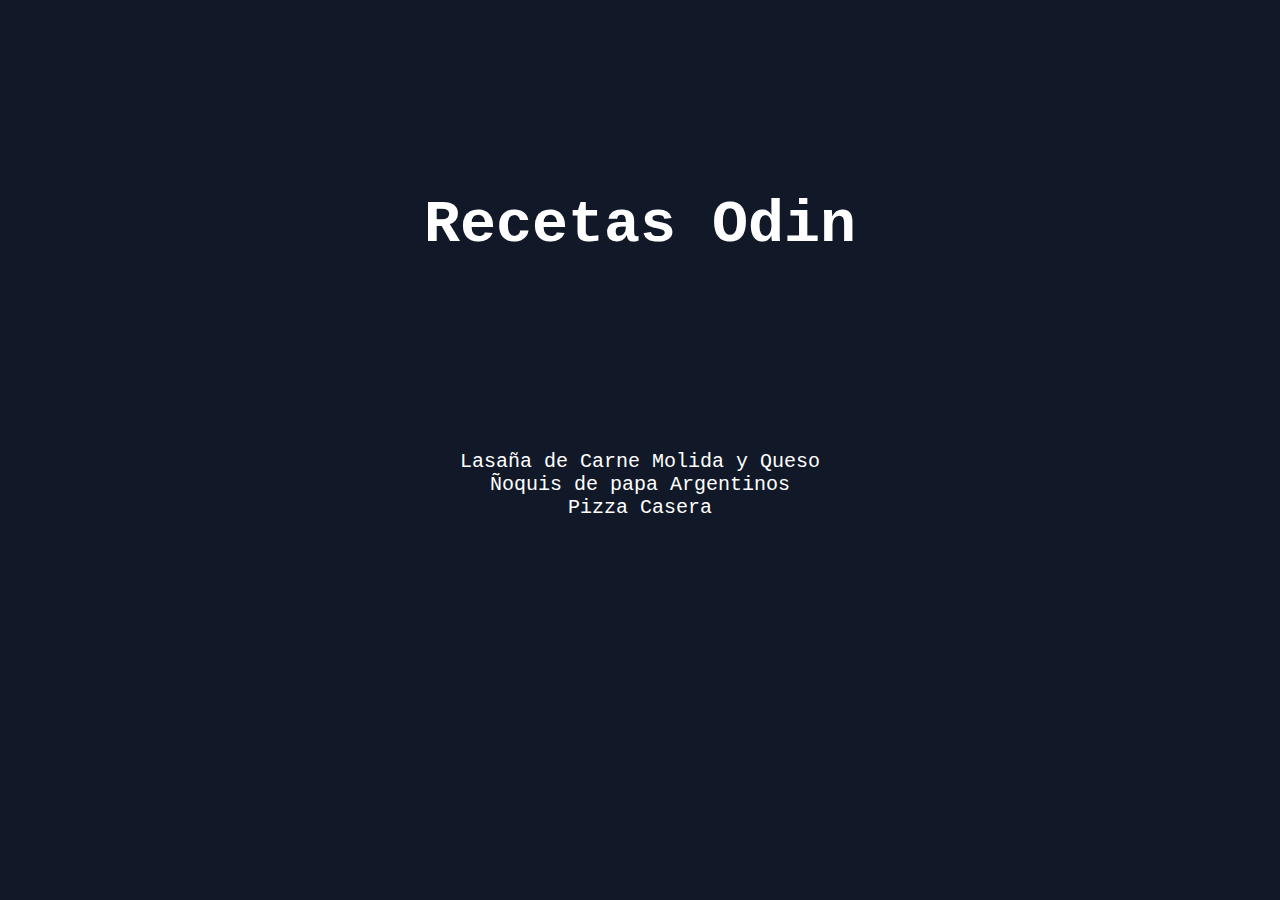
<file: odin-recipes/index.html>
<!DOCTYPE html>
<html lang="en">
<head>
    <meta charset="UTF-8">
    <meta name="viewport" content="width=device-width, initial-scale=1.0">
    <link rel="stylesheet" href="styles.css">
    <title>Recetas Odin</title>
</head>
<body>
    <h1 class="title">Recetas Odin</h1>
    <ul>
        <li><a class="text"  href="recipes/lasagna.html">Lasaña de Carne Molida y Queso</a></li>
        <li><a class="text"  href="recipes/ñoquis.html">Ñoquis de papa Argentinos</a></li>
        <li><a class="text"  href="recipes/pizza.html">Pizza Casera</a></li>
    </ul>
    
</body>
</html>
</file>
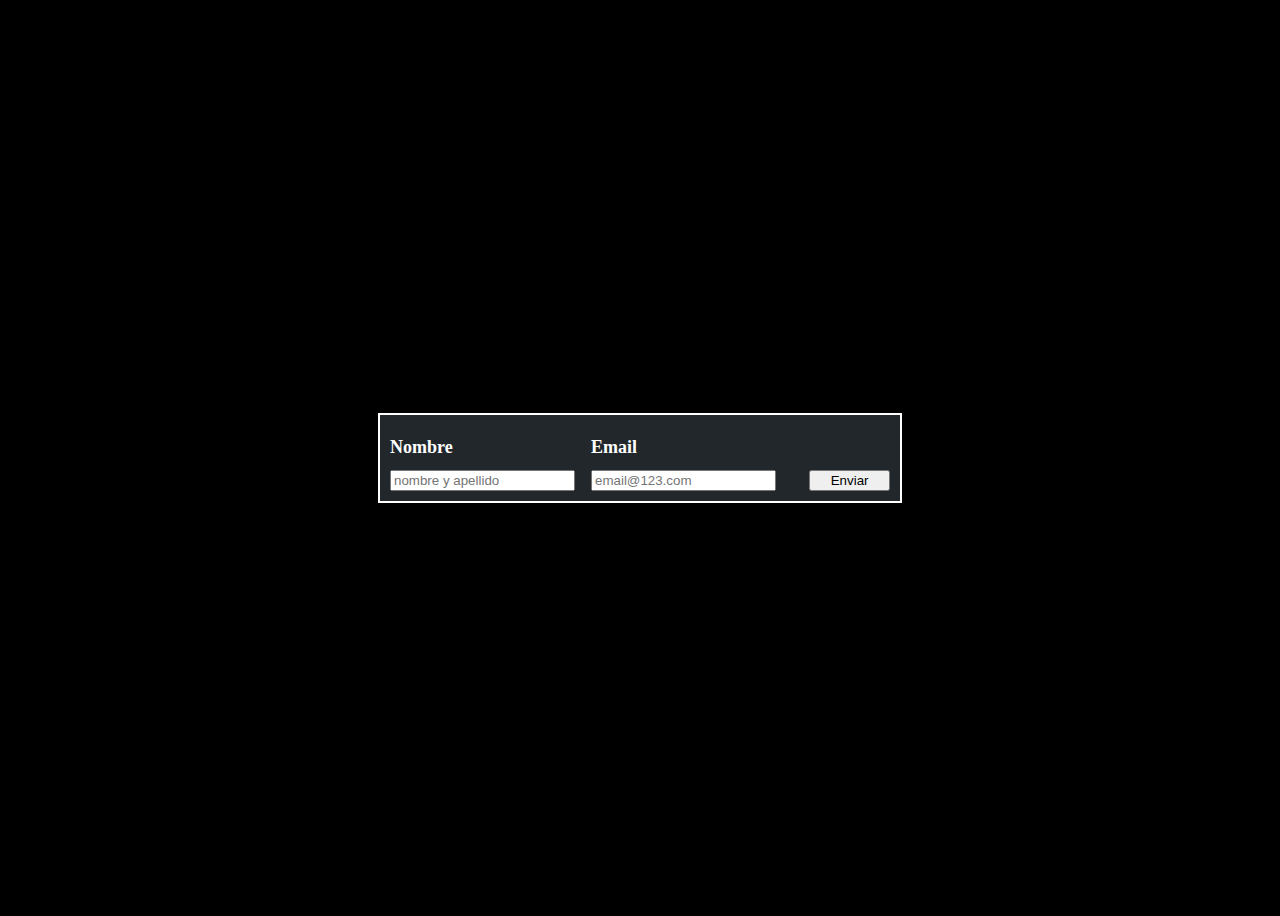
<file: probando/index.html>
<!DOCTYPE html>
<html lang="en">
<head>
    <meta charset="UTF-8">
    <meta name="viewport" content="width=device-width, initial-scale=1.0">
    <title>Document</title>
    <link rel="stylesheet" href="styles.css">
</head>
<body>
    <form action="">
        <label class="name">
            <span><h1>Nombre</h1></span>
            <input type="text" placeholder="nombre y apellido">
        </label>
        <label class="email">
            <span><h1>Email</h1></span>
            <input  type="email" placeholder="email@123.com">
        </label>
        <button>Enviar</button>
        
    </form>
</body>
</html>
</file>
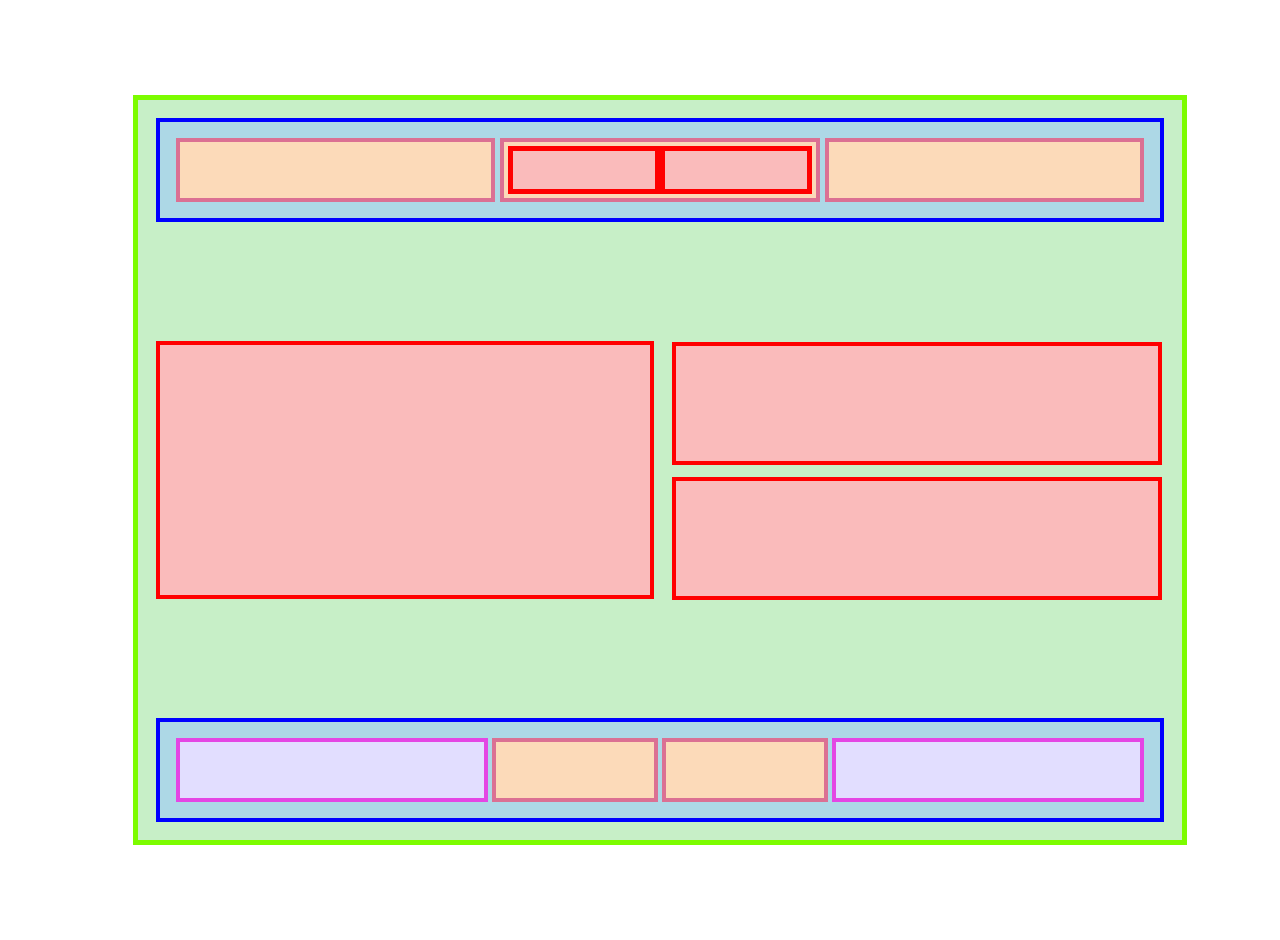
<file: practicas css/css-exercises/margin-and-padding/index.html>
<!DOCTYPE html>
<html lang="en">
<head>
    <meta charset="UTF-8">
    <meta name="viewport" content="width=device-width, initial-scale=1.0">
    <link rel="stylesheet" href="style.css">
    <title>Document</title>
</head>
<body>
    <div class="container">
        <div class="uno-container blue">
            <div class="hijo-cont1 arange"></div>
            <div class="hijo-cont1 cont-flex arange">
                <div class="cont-hijo pink"></div>
                <div class="cont-hijo pink"></div>
            </div>
            <div class="hijo-cont1 arange"></div>
        </div>
        <div class="cont-div">
            <div class="container2 pink"></div>
            <div class="cont3-4">
                <div class="container3 tamaño pink"></div>
                <div class="container4 tamaño pink"></div>
            </div>
        </div>
        
        <div class="container5 blue">
            <div class="hijo-cont5 tam violet"></div>
            <div class="hijo-cont5 tama uno arange"></div>
            <div class="hijo-cont5 tama dos arange"></div>
            <div class="hijo-cont5 tam violet"></div>
        </div>
    </div>
</body>
</html>
</file>
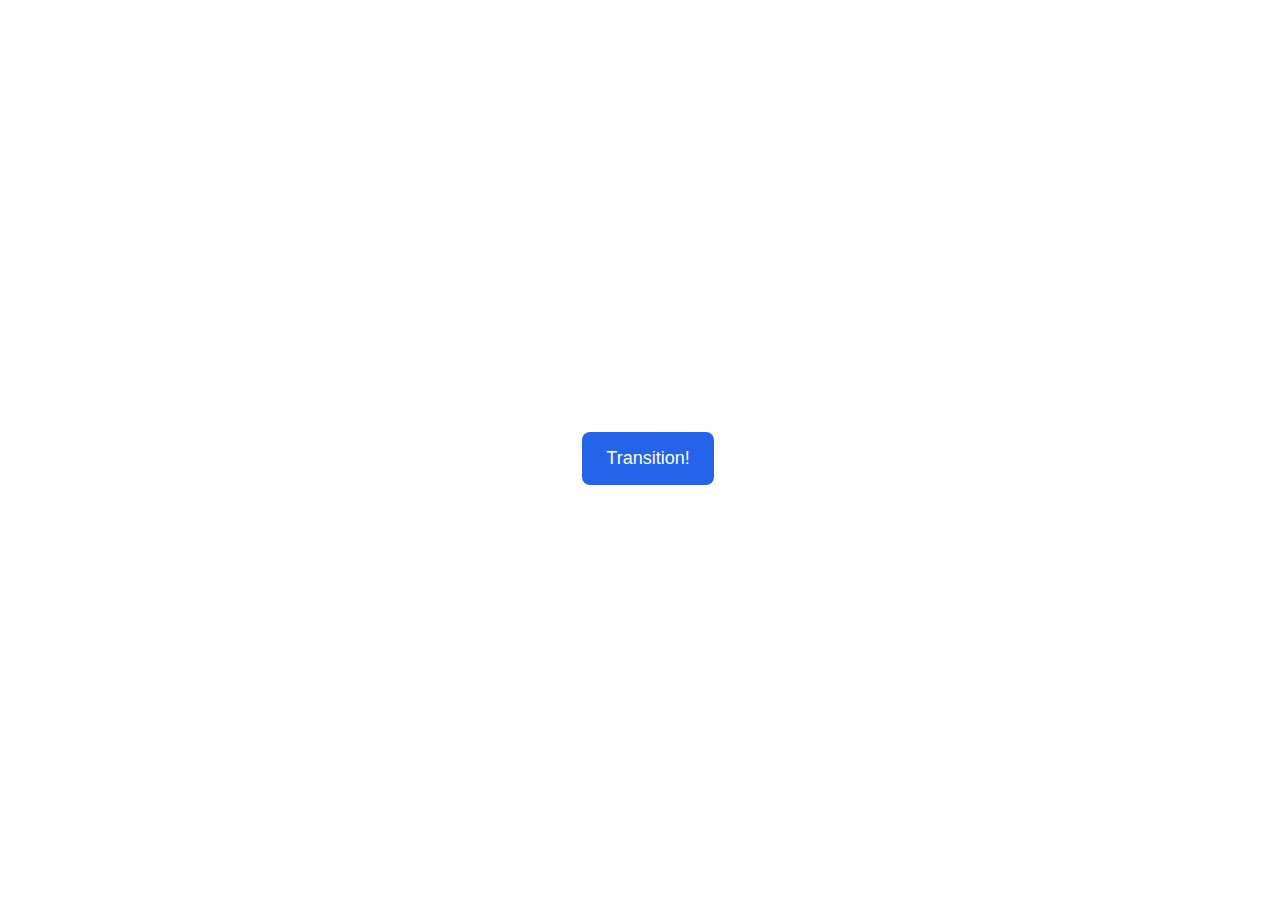
<file: practicas css/css-exercises/animation/01-button-hover/index.html>
<!DOCTYPE html>
<html lang="en">
  <head>
    <meta charset="UTF-8" />
    <meta http-equiv="X-UA-Compatible" content="IE=edge" />
    <meta name="viewport" content="width=device-width, initial-scale=1.0" />
    <title>Button Hover</title>
    <link rel="stylesheet" href="style.css" />
  </head>
  <body>
    <div id="transition-container">
      <button>Transition!</button>
    </div>
  </body>
</html>
</file>
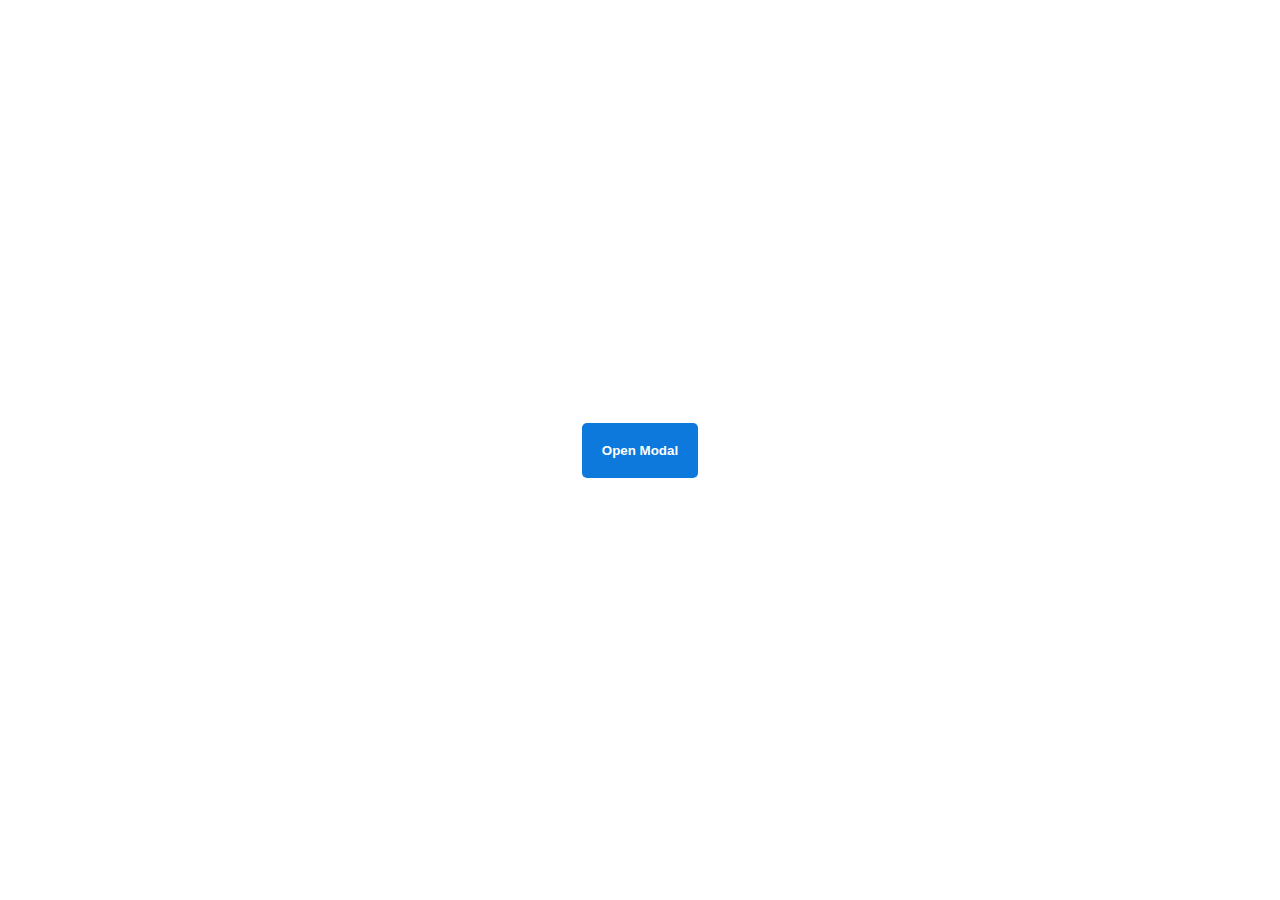
<file: practicas css/css-exercises/animation/02-pop-up/index.html>
<!DOCTYPE html>
<html lang="en">
  <head>
    <meta charset="UTF-8" />
    <meta http-equiv="X-UA-Compatible" content="IE=edge" />
    <meta name="viewport" content="width=device-width, initial-scale=1.0" />
    <title>Popup</title>
    <link rel="stylesheet" href="style.css" />
  </head>
  <body>
    <div class="backdrop"></div>
    <div class="popup-modal">
      <h1>Look at me!</h1>
      <p>I'm a pop up dialog!</p>
      <button id="close-modal">Close Modal</button>
    </div>
    <div class="button-container">
      <button id="trigger-modal">Open Modal</button>
    </div>
    <script src="script.js"></script>
  </body>
</html>
</file>
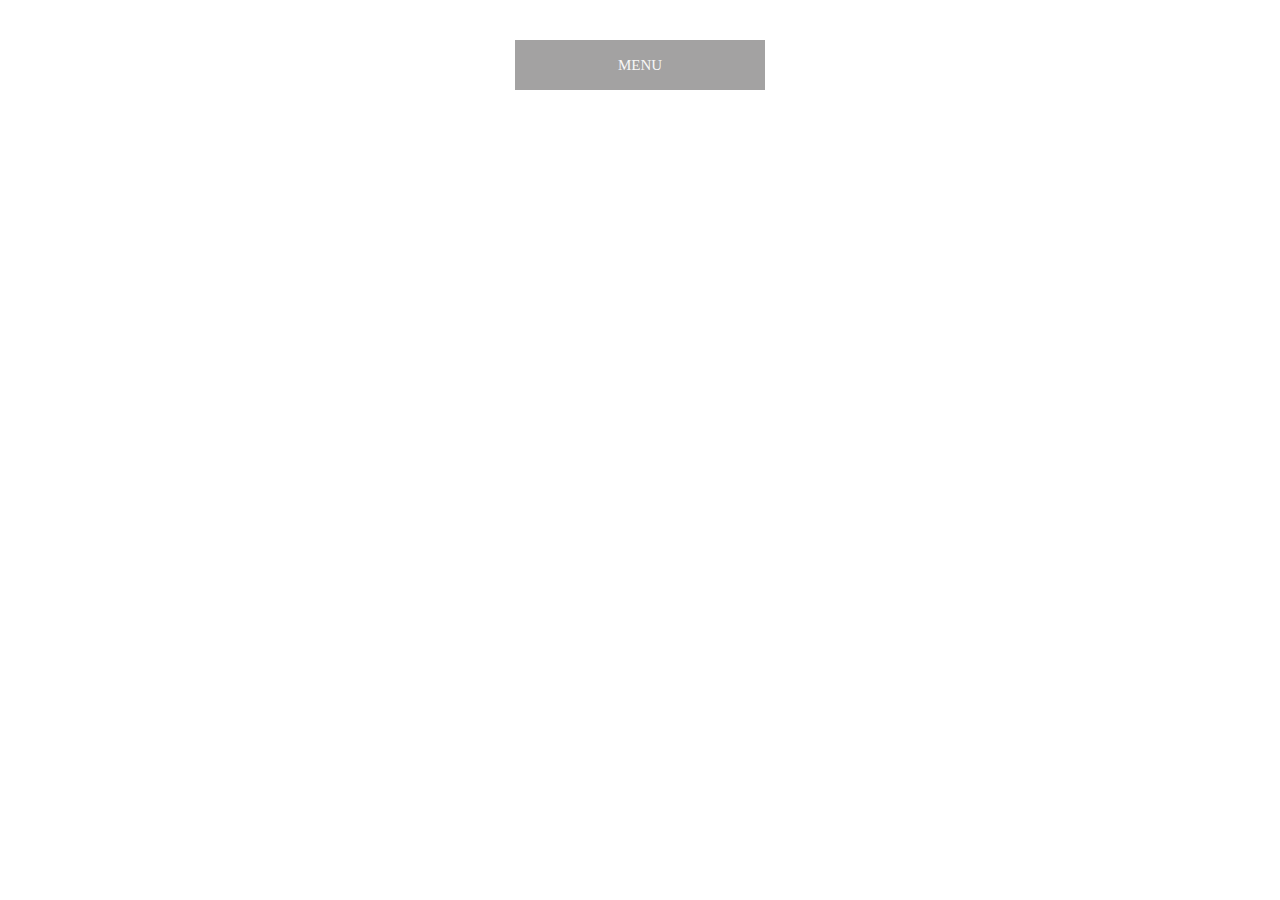
<file: practicas css/css-exercises/animation/03-dropdown-menu/index.html>
<!DOCTYPE html>
<html lang="en">
  <head>
    <meta charset="UTF-8" />
    <meta http-equiv="X-UA-Compatible" content="IE=edge" />
    <meta name="viewport" content="width=device-width, initial-scale=1.0" />
    <title>Dropdown Menu</title>
    <link rel="stylesheet" href="style.css" />
  </head>
  <body>
    <div class="dropdown-container">
        <div class="menu-title">MENU</div>
        <ul class="dropdown-menu">
            <li>ITEM 1</li>
            <li>ITEM 2</li>
            <li>ITEM 3</li>
            <li>ITEM 4</li>
            <li>ITEM 5</li>
        </ul>
    </div>
    <script src="script.js"></script>
  </body>
</html>
</file>
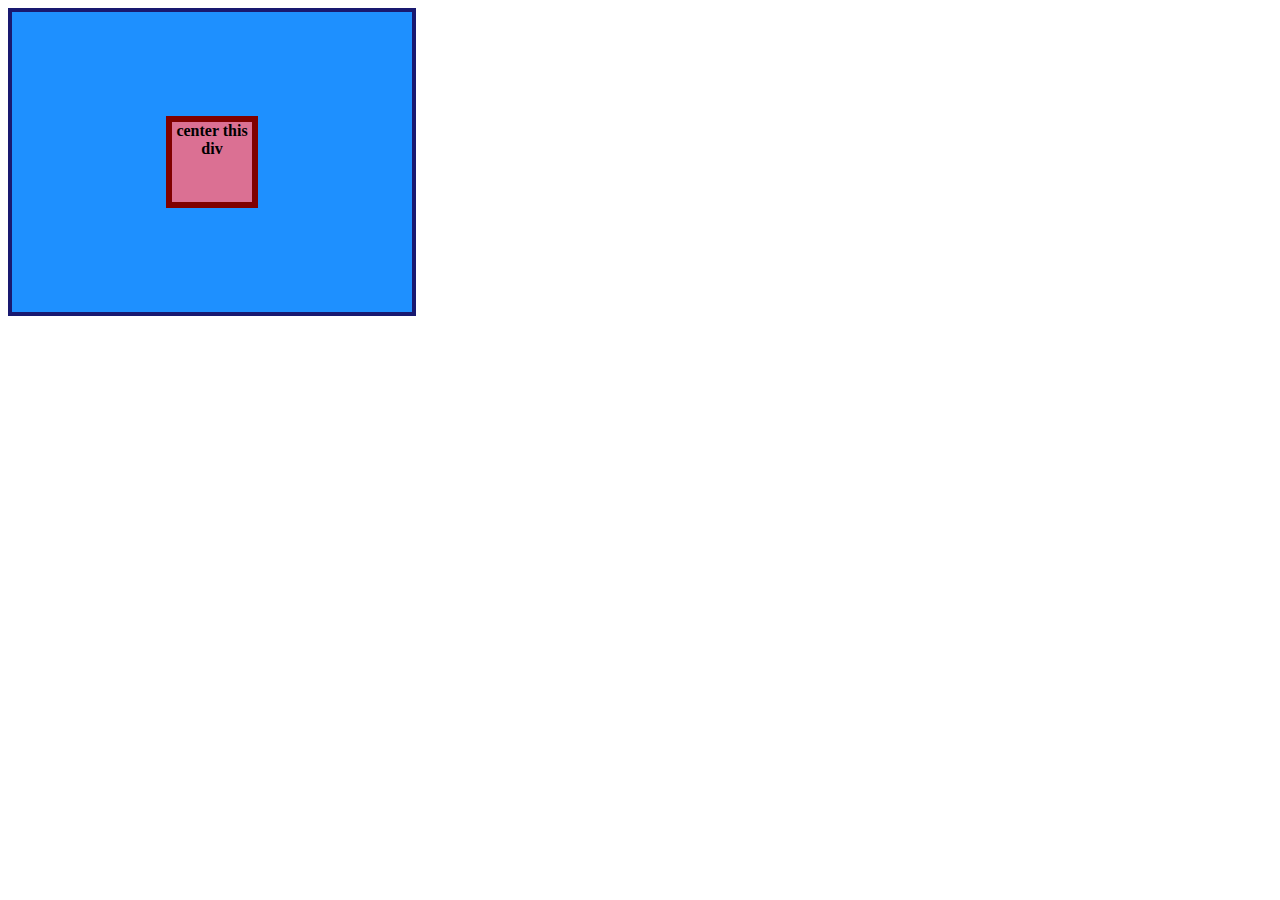
<file: practicas css/css-exercises/flex/01-flex-center/index.html>
<!DOCTYPE html>
<html lang="en">
  <head>
    <meta charset="UTF-8">
    <meta http-equiv="X-UA-Compatible" content="IE=edge">
    <meta name="viewport" content="width=device-width, initial-scale=1.0">
    <title>CENTER THIS DIV</title>
    <link rel="stylesheet" href="style.css">
  </head>
  <body>
    <div class="container">
      <div class="box">center this div</div>
    </div>
  </body>
</html>
</file>
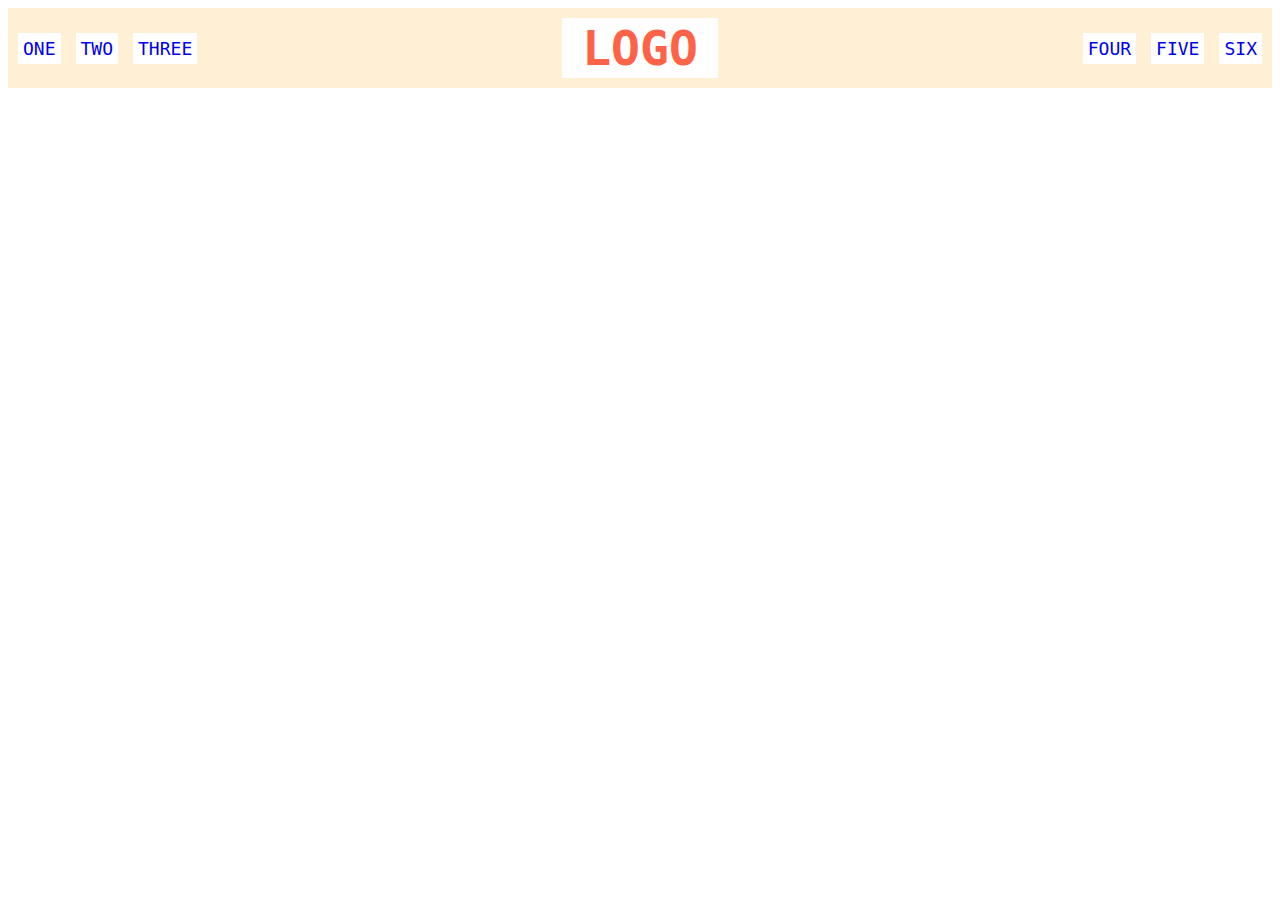
<file: practicas css/css-exercises/flex/02-flex-header/index.html>
<!DOCTYPE html>
<html lang="en">
  <head>
    <meta charset="UTF-8">
    <meta http-equiv="X-UA-Compatible" content="IE=edge">
    <meta name="viewport" content="width=device-width, initial-scale=1.0">
    <title>Flex Header</title>
    <link rel="stylesheet" href="style.css">
  </head>
  <body>
    <div class="header">
      <div class="left-links">
        <ul>
          <li><a href="#">ONE</a></li>
          <li><a href="#">TWO</a></li>
          <li><a href="#">THREE</a></li>
        </ul>
      </div>
      <div class="logo">LOGO</div>
      <div class="right-links">
        <ul>
          <li><a href="#">FOUR</a></li>
          <li><a href="#">FIVE</a></li>
          <li><a href="#">SIX</a></li>
        </ul>
      </div>
    </div>
  </body>
</html>
</file>
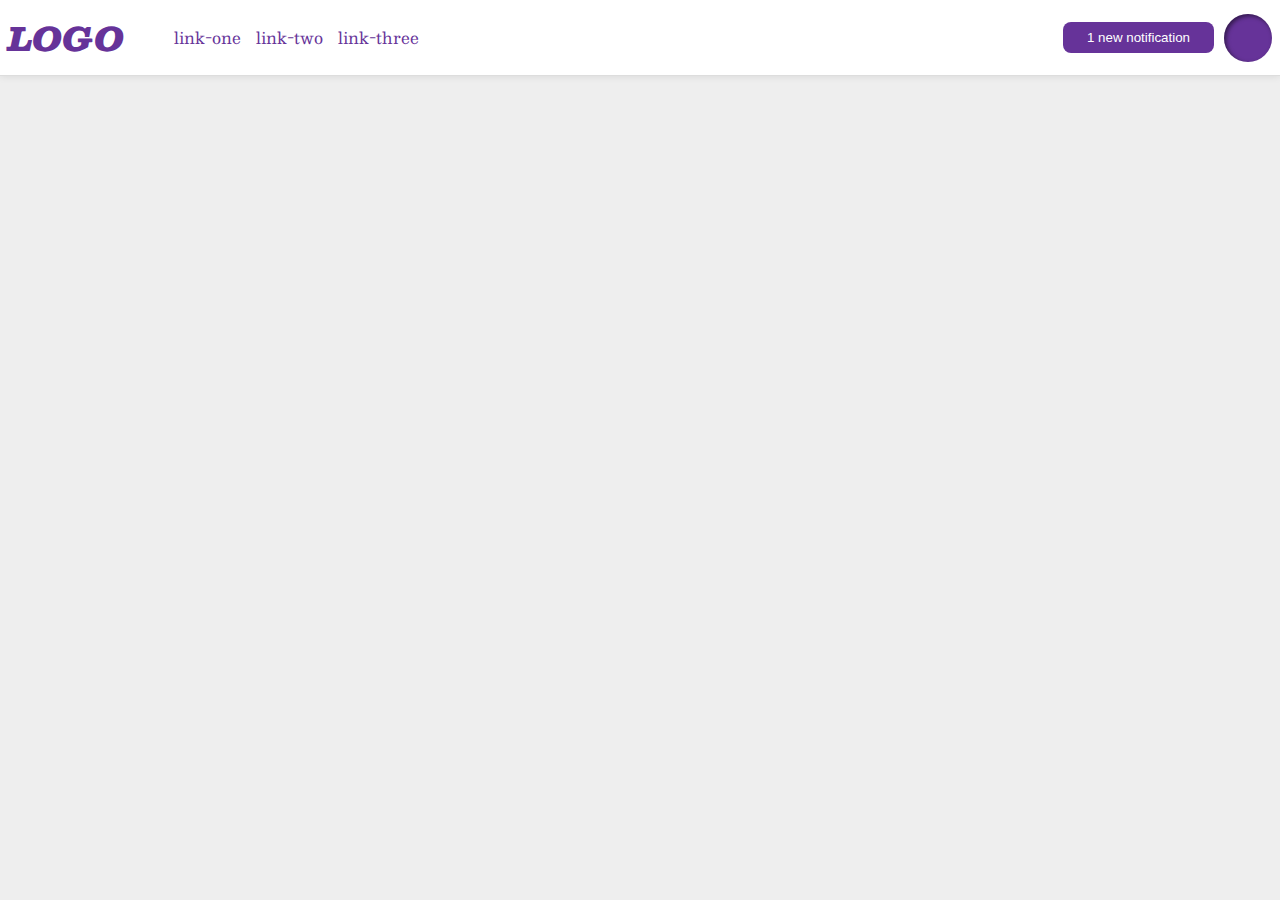
<file: practicas css/css-exercises/flex/03-flex-header-2/index.html>
<!DOCTYPE html>
<html lang="en">
  <head>
    <meta charset="UTF-8">
    <meta http-equiv="X-UA-Compatible" content="IE=edge">
    <meta name="viewport" content="width=device-width, initial-scale=1.0">
    <title>Flex Header 2</title>
    <link rel="stylesheet" href="style.css">
  </head>
  <body>
    <div class="header">
      <div class="left">
        <div class="logo">
          LOGO
        </div>
        <ul class="links">
          <li><a href="https://google.com">link-one</a></li>
          <li><a href="https://google.com">link-two</a></li>
          <li><a href="https://google.com">link-three</a></li>
        </ul>
      </div>
      <div class="right">
        <button class="notifications">
          1 new notification
        </button>
        <div class="profile-image"></div>
      </div>
    </div>
  </body>
</html>
</file>
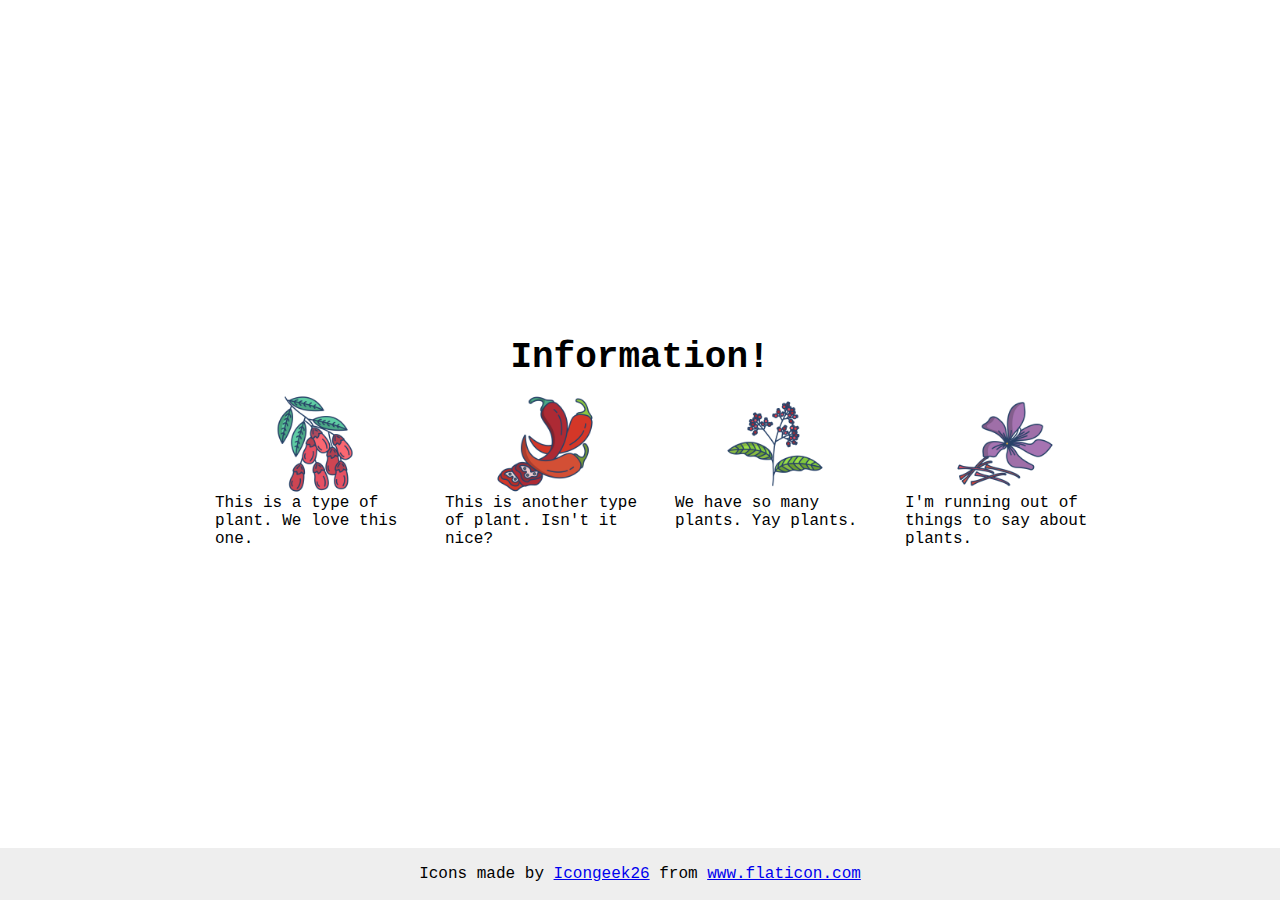
<file: practicas css/css-exercises/flex/04-flex-information/index.html>
<!DOCTYPE html>
<html lang="en">
  <head>
    <meta charset="UTF-8">
    <meta http-equiv="X-UA-Compatible" content="IE=edge">
    <meta name="viewport" content="width=device-width, initial-scale=1.0">
    <title>Information</title>
    <link rel="stylesheet" href="style.css">
  </head>
  <body>
    <div class="title">Information!</div>

    <ul class="content-img">
      <li><img src="./images/barberry.png" alt="barberry">
        <div class="text">This is a type of plant. We love this one.</div></li>
      <li><img src="./images/chilli.png" alt="chili">
        <div class="text">This is another type of plant. Isn't it nice?</div></li>
      <li> <img src="./images/pepper.png" alt="pepper">
        <div class="text">We have so many plants. Yay plants.</div></li>
      <li><img src="./images/saffron.png" alt="saffron">
        <div class="text">I'm running out of things to say about plants.</div></li>
    </ul>
    

    <!-- disregard this section, it's here to give attribution to the creator of these icons -->
    <div class="footer">
      <div>Icons made by <a href="https://www.flaticon.com/authors/icongeek26" title="Icongeek26">Icongeek26</a> from <a href="https://www.flaticon.com/" title="Flaticon">www.flaticon.com</a></div>
    </div>
  </body>
</html>
</file>
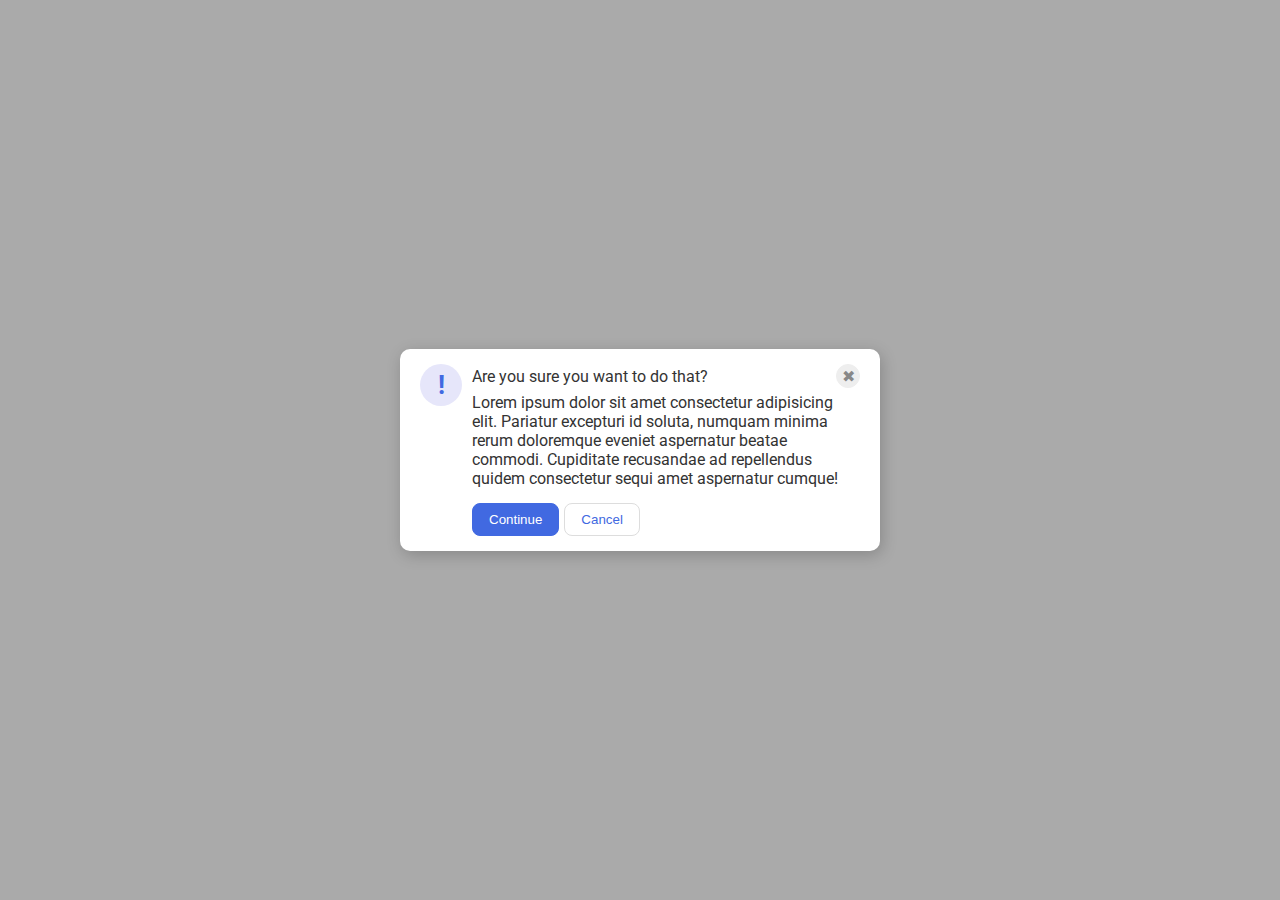
<file: practicas css/css-exercises/flex/05-flex-modal/index.html>
<!DOCTYPE html>
<html lang="en">
  <head>
    <meta charset="UTF-8">
    <meta http-equiv="X-UA-Compatible" content="IE=edge">
    <meta name="viewport" content="width=device-width, initial-scale=1.0">
    <link rel="stylesheet" href="style.css">
    <title>Modal</title>
  </head>
  <body>
    <div class="modal">
      
      <div class="cont-icon">
        <div class="icon">!</div>
      </div>
      <div class="content">
        <div class="header-cont">
          <div class="header">Are you sure you want to do that?</div>
          <button class="close-button">✖</button>
        </div>
        <div class="cont-text">
          <div class="text">Lorem ipsum dolor sit amet consectetur adipisicing elit. Pariatur excepturi id soluta, numquam minima rerum doloremque eveniet aspernatur beatae commodi. Cupiditate recusandae ad repellendus quidem consectetur sequi amet aspernatur cumque!</div>
        </div>
        <div class="cont-button">
          <button class="continue">Continue</button>
          <button class="cancel">Cancel</ºbutton>
        </div>
      </div>
    </div>
  </body>
</html>
</file>
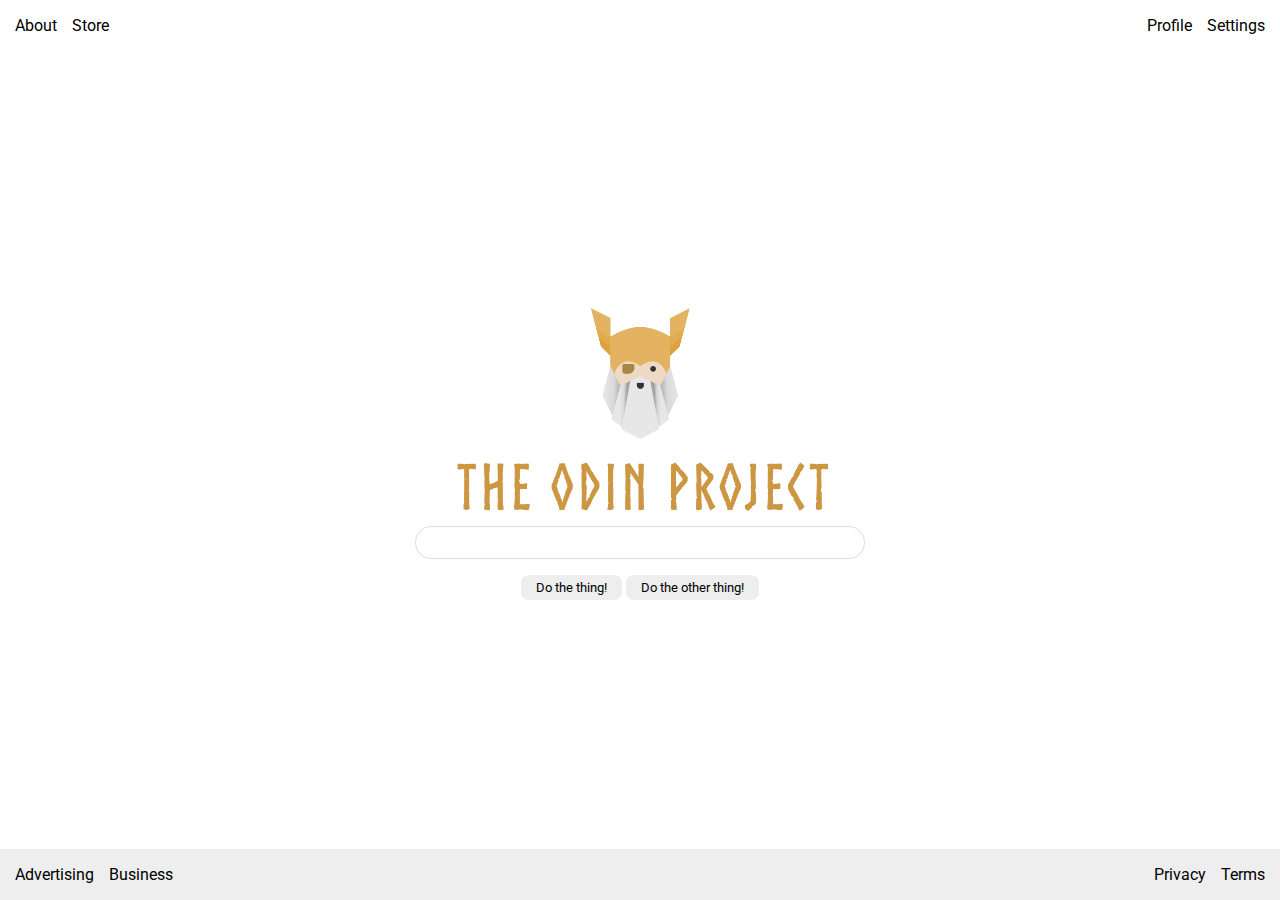
<file: practicas css/css-exercises/flex/06-flex-layout/index.html>
<!DOCTYPE html>
<html lang="en">
  <head>
    <meta charset="UTF-8">
    <meta http-equiv="X-UA-Compatible" content="IE=edge">
    <meta name="viewport" content="width=device-width, initial-scale=1.0">
    <title>LAYOUT</title>
    <link rel="stylesheet" href="./style.css">
  </head>
  <body>
    <div class="header">
      <ul class="left-links">
        <li><a href="#">About</a></li>
        <li><a href="#">Store</a></li>
      </ul>
      <ul class="right-links">
        <li><a href="#">Profile</a></li>
        <li><a href="#">Settings</a></li>
      </ul>
    </div>
    <div class="content">
      <img src="./logo.png" alt="Project logo. Represents odin with the project name.">
      <div class="input">
        <input type="text">
      </div>
      <div class="buttons">
        <button>Do the thing!</button>
        <button>Do the other thing!</button>
      </div>
    </div>
    <div class="footer">
      <ul class="left-links">
        <li><a href="#">Advertising</a></li>
        <li><a href="#">Business</a></li>
      </ul>
      <ul class="right-links">
        <li><a href="#">Privacy</a></li>
        <li><a href="#">Terms</a></li>
      </ul>
    </div>
  </body>
</html>
</file>
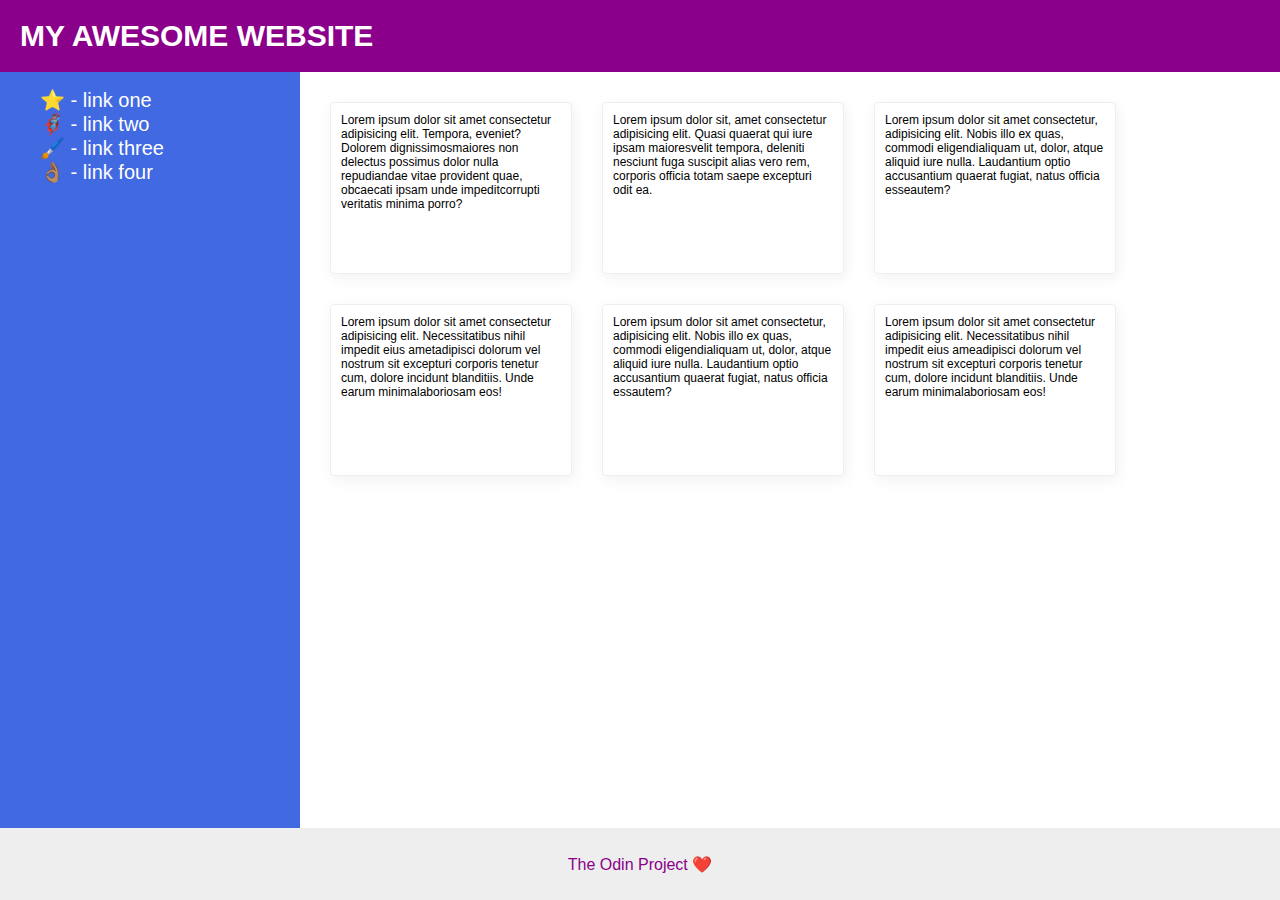
<file: practicas css/css-exercises/flex/07-flex-layout-2/index.html>
<!DOCTYPE html>
<html lang="en">

<head>
  <meta charset="UTF-8">
  <meta http-equiv="X-UA-Compatible" content="IE=edge">
  <meta name="viewport" content="width=device-width, initial-scale=1.0">
  <title>The Holy Grail</title>
  <link rel="stylesheet" href="style.css">
</head>

<body>
  <div class="header">
    MY AWESOME WEBSITE
  </div>

  <div class="container">
    <div class="sidebar">
      <ul>
        <li><a href="#">⭐ - link one</a></li>
        <li><a href="#">🦸🏽‍♂️ - link two</a></li>
        <li><a href="#">🖌️ - link three</a></li>
        <li><a href="#">👌🏽 - link four</a></li>
      </ul>
    </div>
    
    <div class="container-card">
      <div class="card">Lorem ipsum dolor sit amet consectetur adipisicing elit. Tempora, eveniet? Dolorem dignissimosmaiores non delectus possimus dolor nulla repudiandae vitae provident quae, obcaecati ipsam unde impeditcorrupti veritatis minima porro?</div>
      <div class="card">Lorem ipsum dolor sit, amet consectetur adipisicing elit. Quasi quaerat qui iure ipsam maioresvelit tempora, deleniti nesciunt fuga suscipit alias vero rem, corporis officia totam saepe excepturi odit ea.</div>
      <div class="card">Lorem ipsum dolor sit amet consectetur, adipisicing elit. Nobis illo ex quas, commodi eligendialiquam ut, dolor, atque aliquid iure nulla. Laudantium optio accusantium quaerat fugiat, natus officia esseautem?</div>
      <div class="card">Lorem ipsum dolor sit amet consectetur adipisicing elit. Necessitatibus nihil impedit eius ametadipisci dolorum vel nostrum sit excepturi corporis tenetur cum, dolore incidunt blanditiis. Unde earum minimalaboriosam eos!</div>
      <div class="card">Lorem ipsum dolor sit amet consectetur, adipisicing elit. Nobis illo ex quas, commodi eligendialiquam ut, dolor, atque aliquid iure nulla. Laudantium optio accusantium quaerat fugiat, natus officia essautem?</div>
      <div class="card">Lorem ipsum dolor sit amet consectetur adipisicing elit. Necessitatibus nihil impedit eius ameadipisci dolorum vel nostrum sit excepturi corporis tenetur cum, dolore incidunt blanditiis. Unde earum minimalaboriosam eos!</div>
    </div>
  </div>

  <div class="footer">
    The Odin Project ❤️
  </div>
</body>

</html>
</file>
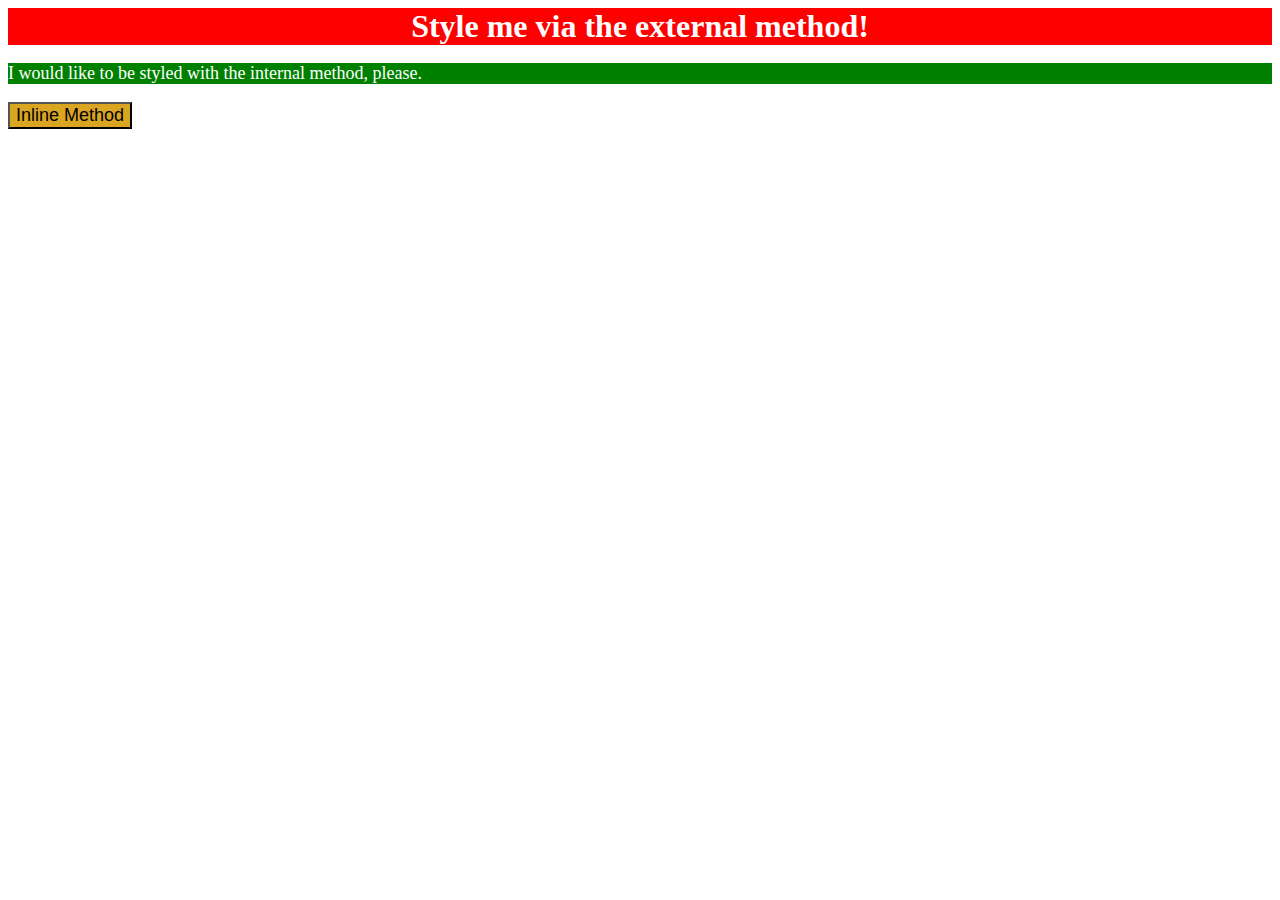
<file: practicas css/css-exercises/foundations/01-css-methods/index.html>
<!DOCTYPE html>
<html lang="en">
  <head>
    <meta charset="UTF-8">
    <meta http-equiv="X-UA-Compatible" content="IE=edge">
    <meta name="viewport" content="width=device-width, initial-scale=1.0">
    <link rel="stylesheet" href="styles.css">
    <title>Methods for Adding CSS</title>
  </head>
  <body>
    <div>Style me via the external method!</div>
    <p>I would like to be styled with the internal method, please.</p>
    <button>Inline Method</button>
  </body>
</html>
</file>
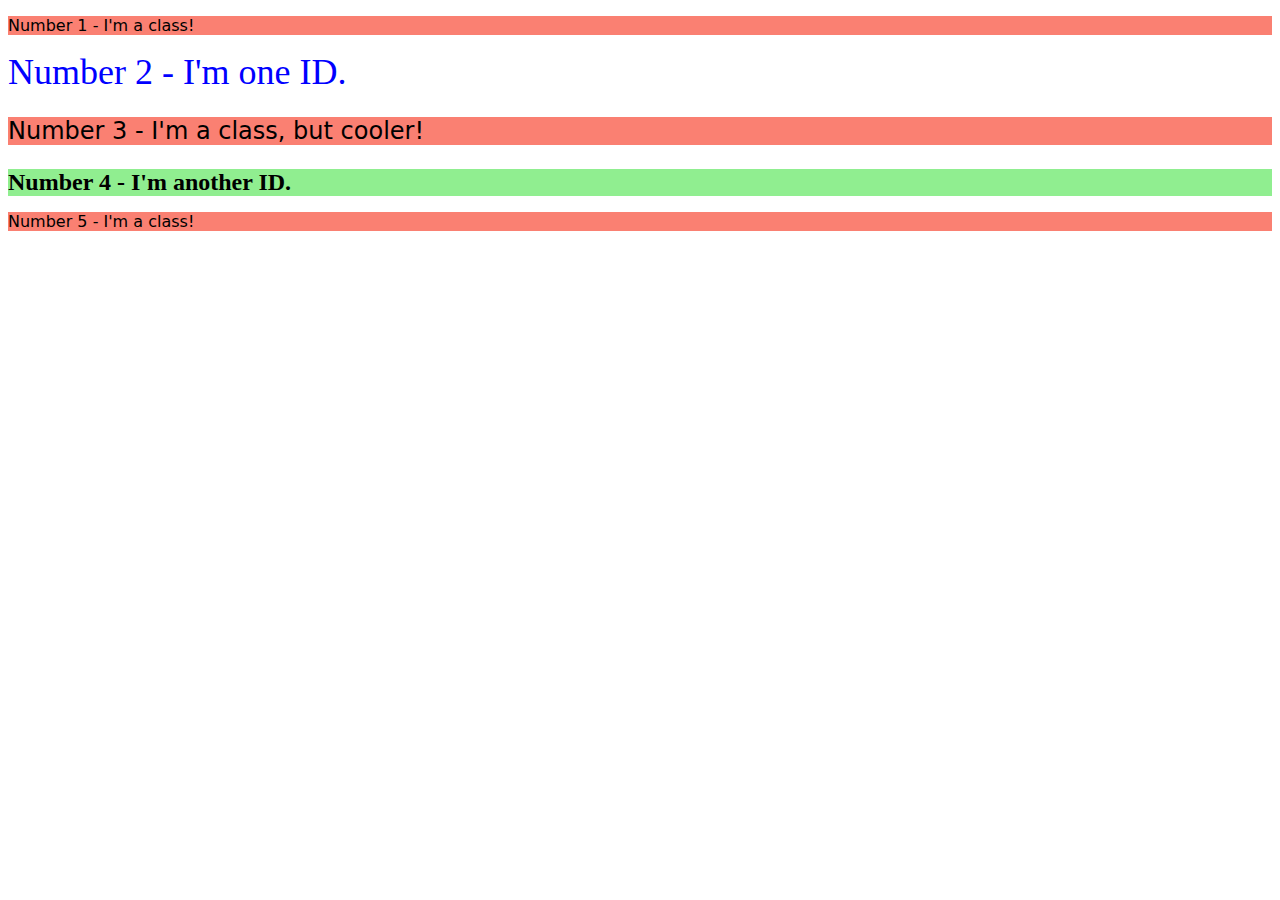
<file: practicas css/css-exercises/foundations/02-class-id-selectors/index.html>
<!DOCTYPE html>
<html lang="en">
  <head>
    <meta charset="UTF-8">
    <meta http-equiv="X-UA-Compatible" content="IE=edge">
    <meta name="viewport" content="width=device-width, initial-scale=1.0">
    <title>Class and ID Selectors</title>
    <link rel="stylesheet" href="style.css">
  </head>
  <body>
    <p class="impar">Number 1 - I'm a class!</p>
    <div id="num2">Number 2 - I'm one ID.</div>
    <p class="impar num3">Number 3 - I'm a class, but cooler!</p>
    <div id="num4">Number 4 - I'm another ID.</div>
    <p class="impar">Number 5 - I'm a class!</p>
  </body>
</html>
</file>
<file: odin-recipes/styles.css>
*{
    font-family: 'Courier New', Courier, monospace;
    color: white;
    margin: 0px;
    padding: 0px;
}

body{
    background-color: #111827;
    width: 100vw;
    height: 100vh;
}

.title{
    font-size: 60px;
    font-weight: bold;
    display: flex;
    justify-content: center;
    text-align: center;
    align-items: center;
    height: 50%;
}

ul{
     width: 100vw;
    height: 50%;
}

li{
    display: flex;
    justify-content: center;
    align-items: center;
    list-style:georgian;
}

.text{
    font-size: 20px;
    text-align: center;
    text-decoration: none;
}
</file>
<file: probando/styles.css>
body{

    background-color: black;
    display: flex;
    justify-content: center;
    align-items: center;
    height: 100vh;
}

form{
    display: flex;
    align-items: flex-end;
    flex-wrap: wrap;
    gap: 16px;
    width: 500px;
    border: 2px solid white;
    background-color: #21272A;
    padding: 10px;
}

.name{
    flex-grow: 1;
    flex-basis: 160px;
}
.email{
    flex-grow: 3;
    flex-basis: 200px;
}


button{
    flex-grow: 1;
    flex-basis: 80px;
}

h1{
    font-size: 18px;
    color: white;
}
</file>
<file: practicas css/css-exercises/margin-and-padding/style.css>
*{
    margin: 0;
    padding: 0;
}
.blue{
    background-color: #ADD8E6;
    border: 4px solid blue;
}

.arange{
    background-color: #FCDAB9;
    border: 4px solid palevioletred;
    
}

.pink{
    background-color: #FABBBB ;
    flex: 1;
}

.violet{
    background-color: #E2DEFF;
    border: 4px solid rgb(228, 70, 228);
}

.container{
    display: flex;
    height: 80%;
    width: 80%;
    background-color: #C7EFC7;
    border:5px solid lawngreen;
    padding: 10px;
    justify-content: space-between;
    flex-direction: column;
}

body{
    display: flex;
    justify-content: center;
    align-items: center; 
    overflow: hidden;
    height: 100vh;
    width: 100vw;
    padding: 20px;
}

.uno-container, .container5{
    display: flex;
    padding: 16px;
    margin: 8px;
}

.hijo-cont1, .hijo-cont5{
    height: 48px;
    padding: 4px;
    flex: 1;
    
}

.cont-hijo{
    border: 5px solid red;
    height: 38px;
    flex: 1;
}

.cont-flex{
    display: flex;
   justify-content: center;
   align-items: center;
   margin: 0 5px;
}

.hijo-cont5{
    flex: 1;
}

.tama{
 max-width: 150px;
}

.uno{
margin-left: 4px;
}

.dos{
    margin: 0 4px;
}

.cont-div{
    display: flex;
    justify-content: center;
    align-items: center;
}

.container2{
    height: 250px;
    margin: 8px;
    border: 4px solid red;
}

.cont3-4{
    flex: 1;
    height: 257px;
    padding: 0 10px;
}

.tamaño{
   height: 115px;
   border: 4px solid red;
}

.container3{
    margin-bottom: 12px;
}
</file>
<file: practicas css/css-exercises/animation/01-button-hover/style.css>
#transition-container {
  width: 100vw;
  height: 100vh;
  display: flex;
  flex-direction: column;
  justify-content: center;
  align-items: center;
  font-family: Arial, sans-serif;
}

button {
  border-radius: 8px;
  border: none;
  background-color: #2563eb;
  color: white;
  font-size: 18px;
  padding: 16px 24px;
  text-align: center;
}
</file>
<file: practicas css/css-exercises/animation/02-pop-up/style.css>
* {
  padding: 0;
  margin: 0;
}

body {
  overflow: hidden;
}

.button-container {
  width: 100vw;
  height: 100vh;
  background-color: #ffffff;
  opacity: 100%;
  display: flex;
  align-items: center;
  justify-content: center;
}

button {
  padding: 20px;
  color: #ffffff;
  background-color: #0e79dd;
  border: none;
  border-radius: 5px;
  font-weight: 600;
}

.popup-modal {
  padding: 32px 64px;
  background-color: white;
  border: 1px solid black;
  border-radius: 10px;
  position: fixed;
  top: 50%;
  left: 50%;
  transform-origin: center;
  transform: translate(-50%, -50%);
  pointer-events: none;
  opacity: 0%;
  text-align: center;
}

.popup-modal p {
  margin-bottom: 24px;
}

.backdrop {
  pointer-events: none;
  position: fixed;
  inset: 0;
  background: #000;
  opacity: 0%;
}

.popup-modal.show {
  opacity: 100%;
  pointer-events: all;
}

.backdrop.show {
  opacity: 30%;
}
</file>
<file: practicas css/css-exercises/animation/03-dropdown-menu/style.css>
.dropdown-container {
  max-width: 250px;
  margin: 40px auto;
  text-align: center;
  line-height: 50px;
  font-size: 15px;
  color: rgb(247, 247, 247);
  cursor: pointer;
}

.menu-title {
  background-color: rgb(163, 162, 162);
}

.dropdown-menu {
  list-style: none;
  padding: 0;
  margin: 0;
  background-color: rgb(99, 97, 97);

  display: none;
}

ul.dropdown-menu li:hover {
  background: rgb(47, 46, 46);
}

.visible {
  display: block;
}

.dropdown-menu {
  transition: transform 1s ease-in-out;
}

.visible{
  transform: 1s;
}
</file>
<file: practicas css/css-exercises/flex/01-flex-center/style.css>
.container {
  background: dodgerblue;
  border: 4px solid midnightblue;
  width: 400px;
  height: 300px;
  display: flex;
  justify-content: center;
  align-items: center;
}

.box {
  background: palevioletred;
  font-weight: bold;
  text-align: center;
  border: 6px solid maroon;
  width: 80px;
  height: 80px;
}
</file>
<file: practicas css/css-exercises/flex/02-flex-header/style.css>
.header  {
  font-family: monospace;
  background: papayawhip;
  display: flex;
  justify-content: space-between;
  align-items: center;
  padding: 10px;
}

.logo {
  font-size: 48px;
  font-weight: 900;
  color: tomato;
  background: white;
  padding: 2px 20px;
}

ul {
  /* this removes the dots on the list items*/
  list-style-type: none;
  display: flex;
  gap: 15px;
  padding: 0px;
}

a {
  font-size: 18px;
  background: white;
  padding: 5px;
  /* this removes the line under the links */
  text-decoration: none;
}
</file>
<file: practicas css/css-exercises/flex/03-flex-header-2/style.css>
/* this is some magical font-importing.  
you'll learn about it later. */
@import url('https://fonts.googleapis.com/css2?family=Besley:ital,wght@0,400;1,900&display=swap');

body {
  margin: 0;
  background: #eee;
  font-family: Besley, serif;
}

.header {
  background: white;
  border-bottom: 1px solid #ddd;
  box-shadow: 0 0 8px rgba(0,0,0,.1);
}

.profile-image {
  background: rebeccapurple;
  box-shadow: inset 2px 2px 4px rgba(0,0,0,.5);
  border-radius: 50%;
  width: 48px;
  height: 48px;
}

.logo {
  color: rebeccapurple;
  font-size: 32px;
  font-weight: 900;
  font-style: italic;
}

button {
  border: none;
  border-radius: 8px;
  background: rebeccapurple;
  color: white;
  padding: 8px 24px;
}

a {
  /* this removes the line under our links */
  text-decoration: none;
  color: rebeccapurple;
}

ul {
  list-style-type: none;
}

/*cambios*/ 

.header{
  padding:8px;
  display: flex;
  justify-content: space-between;
}

.links{
  display: flex;
  gap: 15px;
}

.left, .right{
  display: flex;
  align-items: center;
  gap: 10px;
}
</file>
<file: practicas css/css-exercises/flex/04-flex-information/style.css>
body {
  font-family: 'Courier New', Courier, monospace;
}

img {
  width: 100px;
  height: 100px;
}

.title {
  font-size: 36px;
  font-weight: 900;
}

/* do not edit this footer */
.footer {
  position: fixed;
  bottom: 0;
  left: 0;
  right: 0;
  height: 52px;
  display: flex;
  align-items: center;
  justify-content: center;
  background: #eee;
}

/*cambios*/

body, li{
  display: flex;
  flex-direction: column;
  align-items: center;
}


body{
  height: 100vh;
  justify-content: center;
  margin: 0;
}


.content-img{
  display: flex;
  justify-content: space-evenly;
  gap: 30px;
}

li{
  list-style-type: none;
  max-width: 200px;
}
</file>
<file: practicas css/css-exercises/flex/05-flex-modal/style.css>
@import url('https://fonts.googleapis.com/css2?family=Roboto:wght@400;700&display=swap');

html, body {
  height: 100%;
}

body {
  font-family: Roboto, sans-serif;
  margin: 0;
  background: #aaa;
  color: #333;
  /* I'll give you this one for free lol */
  display: flex;
  align-items: center;
  justify-content: center;
}

.modal {
  background: white;
  width: 480px;
  border-radius: 10px;
  box-shadow: 2px 4px 16px rgba(0,0,0,.2);
}

.icon {
  color: royalblue;
  font-size: 26px;
  font-weight: 700;
  background: lavender;
  width: 42px;
  height: 42px;
  border-radius: 50%;
  display: flex;
  align-items: center;
  justify-content: center;
}

.close-button {
  background: #eee;
  border-radius: 50%;
  color: #888;
  font-weight: 400;
  font-size: 16px;
  height: 24px;
  width: 24px;
  display: flex;
  align-items: center;
  justify-content: center;
  border: 1px solid #eee;
  padding: 0;
}

button {
  cursor: pointer;
  padding: 8px 16px;
  border-radius: 8px;
}

button.continue {
  background: royalblue;
  border: 1px solid royalblue;
  color: white;
}

button.cancel {
  background: white;
  border: 1px solid #ddd;
  color: royalblue;
}

/*modificación*/

.modal{
  display: flex;
  justify-content: center;
  box-sizing: border-box;
  padding: 15px 20px 15px 20px;
  gap: 10px;
}



.content{
  display: flex;
  flex-direction: column;
  
}

.header-cont{
  justify-content: space-between;
}

.header-cont, .cont-text, .cont-button{
  display: flex;
  align-items: center;
  box-sizing:border-box;
}

.cont-text{
  padding: 5px 0 15px 0;
}

.cont-button{
  gap: 5px;
}
</file>
<file: practicas css/css-exercises/flex/06-flex-layout/style.css>
@import url('https://fonts.googleapis.com/css2?family=Roboto:wght@400;700&display=swap');

body {
  height: 100vh;
  margin: 0;
  padding: 0;
  overflow: hidden;
  font-family: Roboto, sans-serif;
}

img {
  width: 600px;
}

button {
  font-family: Roboto, sans-serif;
  border: none;
  border-radius: 8px;
  background: #eee;
}

input {
  border: 1px solid #ddd;
  border-radius: 16px;
  padding: 8px 24px;
  width: 400px;
  margin-bottom: 16px;
}

/*modificación*/

body{
  flex-basis: 100vw;
  display: flex;
  flex-direction: column;
  align-items: center;
  justify-content: space-between;
  
}

.header{
  display: flex;
  width: 100%;
  justify-content: space-between;
  align-items: center;
  
}

.left-links, .right-links{
  display: flex;
  flex-grow: 1;
  gap: 15px;
}
.right-links{
  justify-content: flex-end;
  padding-right: 15px;
}
.left-links{
  padding-left:15px;
}
ul{
  list-style: none;
}

li a{
  text-decoration: none;
  color: black;
}

.content{
  display: flex;
  flex-direction: column;
  align-items: center;
  justify-content: space-between;
}

button{
  padding: 5px 15px;
}

.footer{
  background-color: #eeeeee;
  display: flex;
  width: 100%;
}

@media (max-width: 600px){
  img{
    width: 400px;
  }
  input{
    width: 300px;
  }
}

@media (max-width: 410px){
  img{
    width: 300px;
  }
  input{
    width: 200px;
  }
  .left-links, .right-links{
    gap: 8px;
    box-sizing: border-box;
    font-size: 15px;
  }

}
</file>
<file: practicas css/css-exercises/flex/07-flex-layout-2/style.css>
body {
  font-family: -apple-system, BlinkMacSystemFont, 'Segoe UI', Roboto, Oxygen, Ubuntu, Cantarell, 'Open Sans', 'Helvetica Neue', sans-serif;
  margin: 0;
  min-height: 100vh;
}

.header {
  height: 72px;
  background: darkmagenta;
  color: white;
}

.footer {
  height: 72px;
  background: #eee;
  color: darkmagenta;
}

.sidebar {
  width: 300px;
  background: royalblue;
  box-sizing: border-box;
}

.card {
  border: 1px solid #eee;
  box-shadow: 2px 4px 16px rgba(0,0,0,.06);
  border-radius: 4px;
}

/* cambios */

body{
  display: flex;
  flex-direction: column;
  justify-content: space-between;
}

.container{
  display: flex;
  flex: 1;
}

.container-card{
  display: flex;
  flex-wrap:wrap;
  align-items: center;
  gap: 30px;
  padding: 30px;
  box-sizing: border-box;
  width: calc(100% - 300px);
  height: 100%;
}

.card{
  width: 220px;
  padding: 10px;
  min-height: 150px;
  font-size: 12px;
}

.header{
  align-content: center;
  font-size: 30px;
  font-weight: bold;
  padding-left: 20px;
}

ul{
  list-style: none;
}

a{
  font-size: 20px;
  color: white;
  text-decoration: none;
}

a:hover{
  color: black;
  transition: 0.5s;
}

.footer{
  text-align: center;
  align-content: center ;
}
</file>
<file: practicas css/css-exercises/foundations/01-css-methods/styles.css>
div{
    background-color: red;
    color: white;
    font-size: 32px;
    text-align: center;
    font-weight: bold;
}

p{
    background-color: green;
    color: white;
    font-size: 18px;
}

button{
    background-color:goldenrod;
    font-size: 18px;
}
</file>
<file: practicas css/css-exercises/foundations/02-class-id-selectors/style.css>
.impar{
    background-color: salmon;
    font-family: verdana, DejaVu, sans, sans-serif;
}

#num2{
    color: blue;
    font-size: 36px;
}

.num3{
    font-size: 24px;
}

#num4{
    background-color: lightgreen;
    font-size: 24px;
    font-weight: bold;
}
</file>
